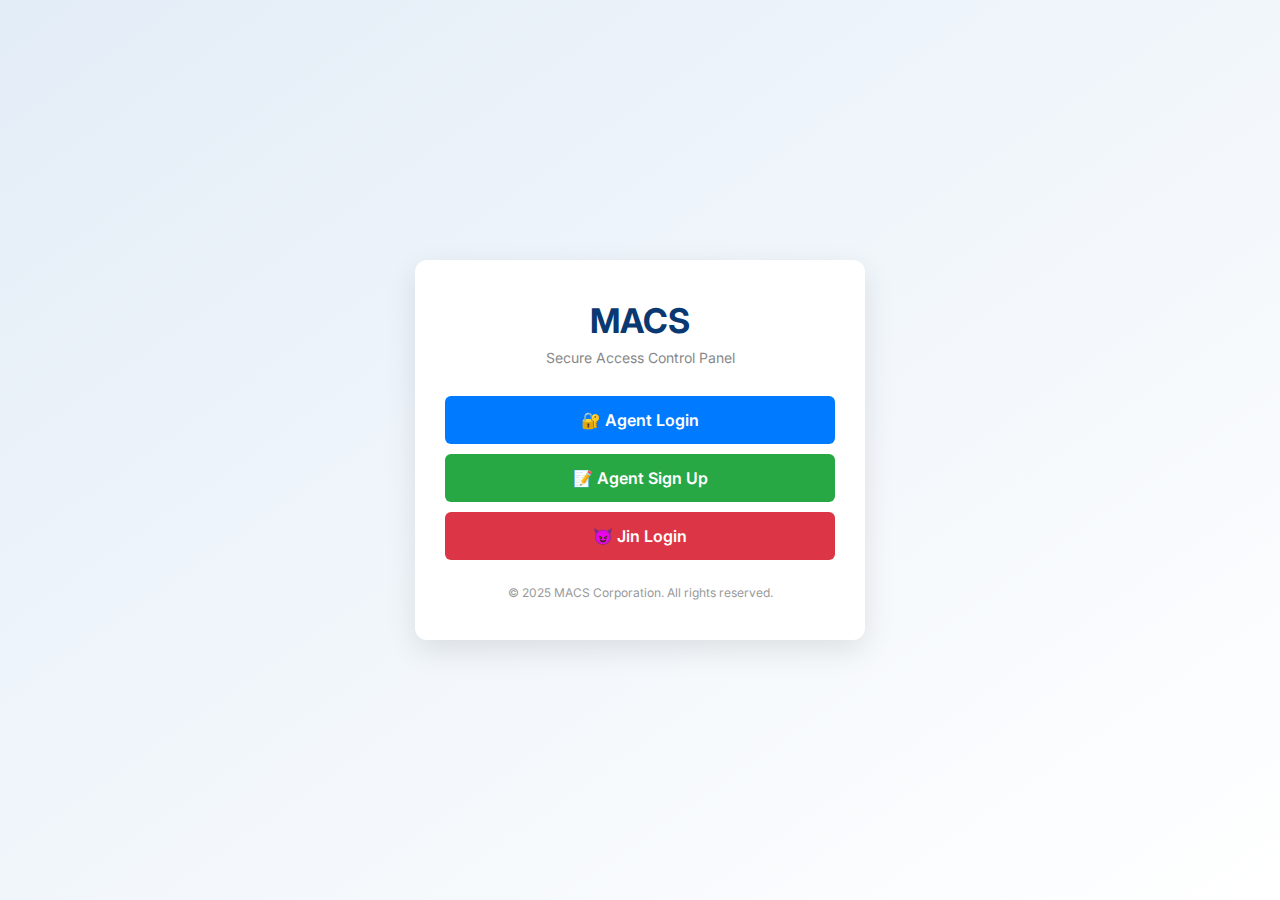
<file: index.html>
<!DOCTYPE html>
<html lang="en">
<head>
  <meta charset="UTF-8" />
  <meta name="viewport" content="width=device-width, initial-scale=1.0"/>
  <title>MACS Access Panel</title>
  <link href="https://fonts.googleapis.com/css2?family=Inter:wght@500;700&display=swap" rel="stylesheet">
  <style>
    * { box-sizing: border-box; }

    body {
      margin: 0;
      font-family: 'Inter', sans-serif;
      background: linear-gradient(to bottom right, #e3edf7, #ffffff);
      height: 100vh;
      display: flex;
      justify-content: center;
      align-items: center;
    }

    .wrapper {
      background: white;
      padding: 40px 30px;
      border-radius: 12px;
      box-shadow: 0 10px 30px rgba(0, 0, 0, 0.1);
      text-align: center;
      width: 90%;
      max-width: 450px;
    }

    .macs-title {
      font-size: 34px;
      font-weight: 700;
      color: #0a3871;
      margin-bottom: 8px;
    }

    .macs-subtitle {
      font-size: 14px;
      color: #888;
      margin-bottom: 30px;
    }

    .btn {
      display: block;
      padding: 14px;
      margin: 10px 0;
      font-size: 16px;
      font-weight: 600;
      color: white;
      border: none;
      border-radius: 6px;
      cursor: pointer;
      text-decoration: none;
      transition: background 0.2s;
    }

    .btn-blue { background-color: #007BFF; }
    .btn-blue:hover { background-color: #0056b3; }

    .btn-green { background-color: #28A745; }
    .btn-green:hover { background-color: #1e7e34; }

    .btn-red { background-color: #DC3545; }
    .btn-red:hover { background-color: #c82333; }

    .footer {
      margin-top: 25px;
      font-size: 12px;
      color: #999;
    }
  </style>
</head>
<body>

  <div class="wrapper">
    <div class="macs-title">MACS</div>
    <div class="macs-subtitle">Secure Access Control Panel</div>

    <a href="agent-login.html" class="btn btn-blue">🔐 Agent Login</a>
    <a href="agent-signup.html" class="btn btn-green">📝 Agent Sign Up</a>
    <a href="jin-login.html" class="btn btn-red">😈 Jin Login</a>

    <div class="footer">© 2025 MACS Corporation. All rights reserved.</div>
  </div>

</body>
</html>
</file>
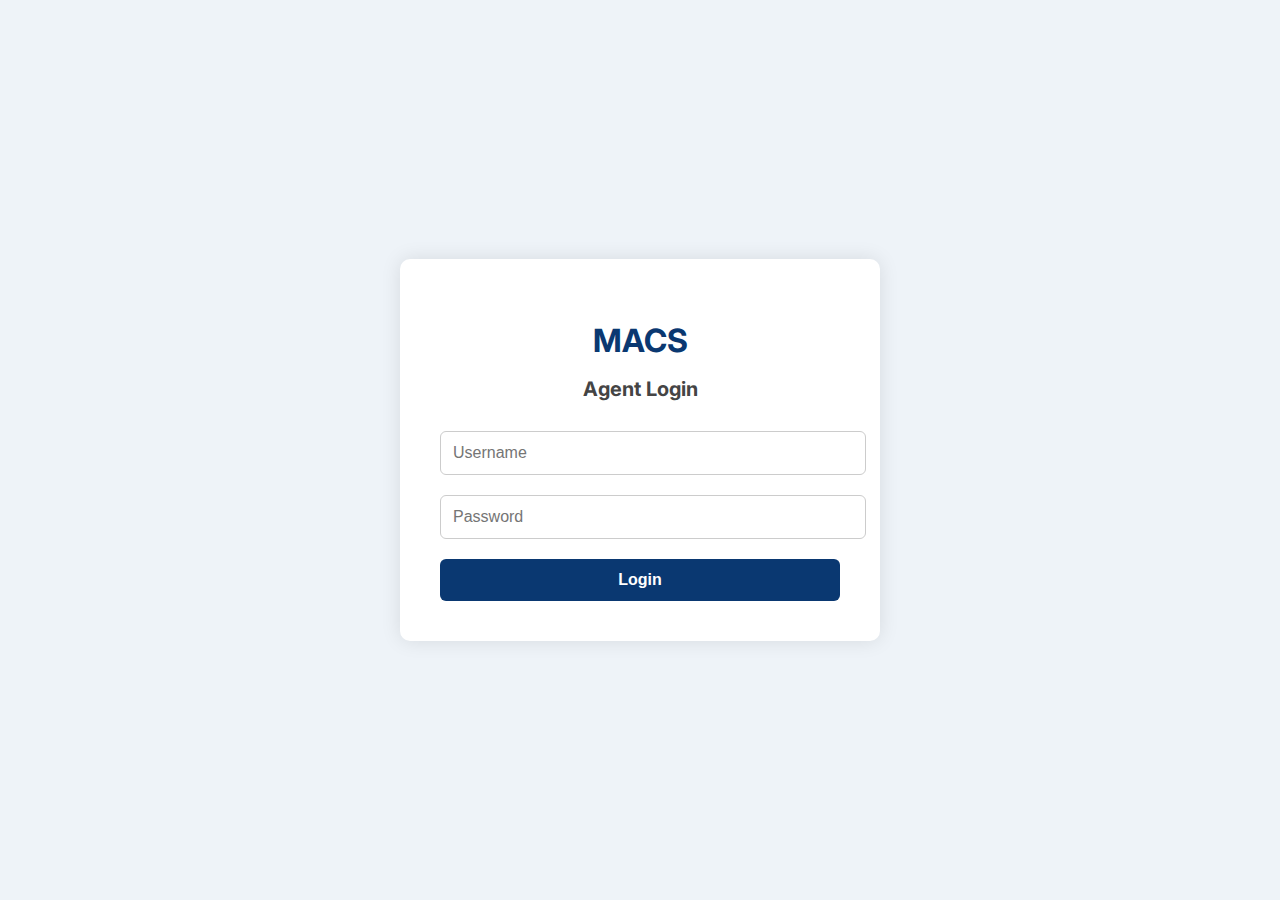
<file: agent-login.html>
<!-- Save this as agent-login.html -->
<!DOCTYPE html>
<html lang="en">
<head>
  <meta charset="UTF-8" />
  <meta name="viewport" content="width=device-width, initial-scale=1.0"/>
  <title>Agent Login - MACS</title>
  <link href="https://fonts.googleapis.com/css2?family=Inter:wght@500;700&display=swap" rel="stylesheet">
  <style>
    body {
      margin: 0;
      font-family: 'Inter', sans-serif;
      background: #eef3f8;
      display: flex;
      align-items: center;
      justify-content: center;
      height: 100vh;
    }

    .container {
      background: #ffffff;
      padding: 40px;
      border-radius: 10px;
      box-shadow: 0 0 20px rgba(0,0,0,0.1);
      width: 100%;
      max-width: 400px;
      text-align: center;
    }

    h1 {
      font-size: 32px;
      color: #0a3871;
      margin-bottom: 10px;
    }

    h2 {
      font-size: 20px;
      margin-bottom: 20px;
      color: #444;
    }

    input {
      width: 100%;
      padding: 12px;
      margin: 10px 0;
      border: 1px solid #ccc;
      border-radius: 6px;
      font-size: 16px;
    }

    button {
      width: 100%;
      padding: 12px;
      font-size: 16px;
      background: #0a3871;
      color: white;
      border: none;
      border-radius: 6px;
      font-weight: bold;
      cursor: pointer;
      margin-top: 10px;
    }

    button:hover {
      background: #062955;
    }
  </style>
</head>
<body>
  <div class="container">
    <h1>MACS</h1>
    <h2>Agent Login</h2>
    <input type="text" id="login-username" placeholder="Username" />
    <input type="password" id="login-password" placeholder="Password" />
    <button onclick="login()">Login</button>
  </div>

  <script>
    function login() {
      const username = document.getElementById('login-username').value;
      const password = document.getElementById('login-password').value;
      const stored = JSON.parse(localStorage.getItem(`agent_${username}`));
      
      if (stored && stored.password === password) {
        localStorage.setItem("loggedInAgent", username);
        window.location.href = "agent-portal.html"; // make sure this file also exists
      } else {
        alert("❌ Invalid credentials");
      }
    }
  </script>
</body>
</html>
</file>
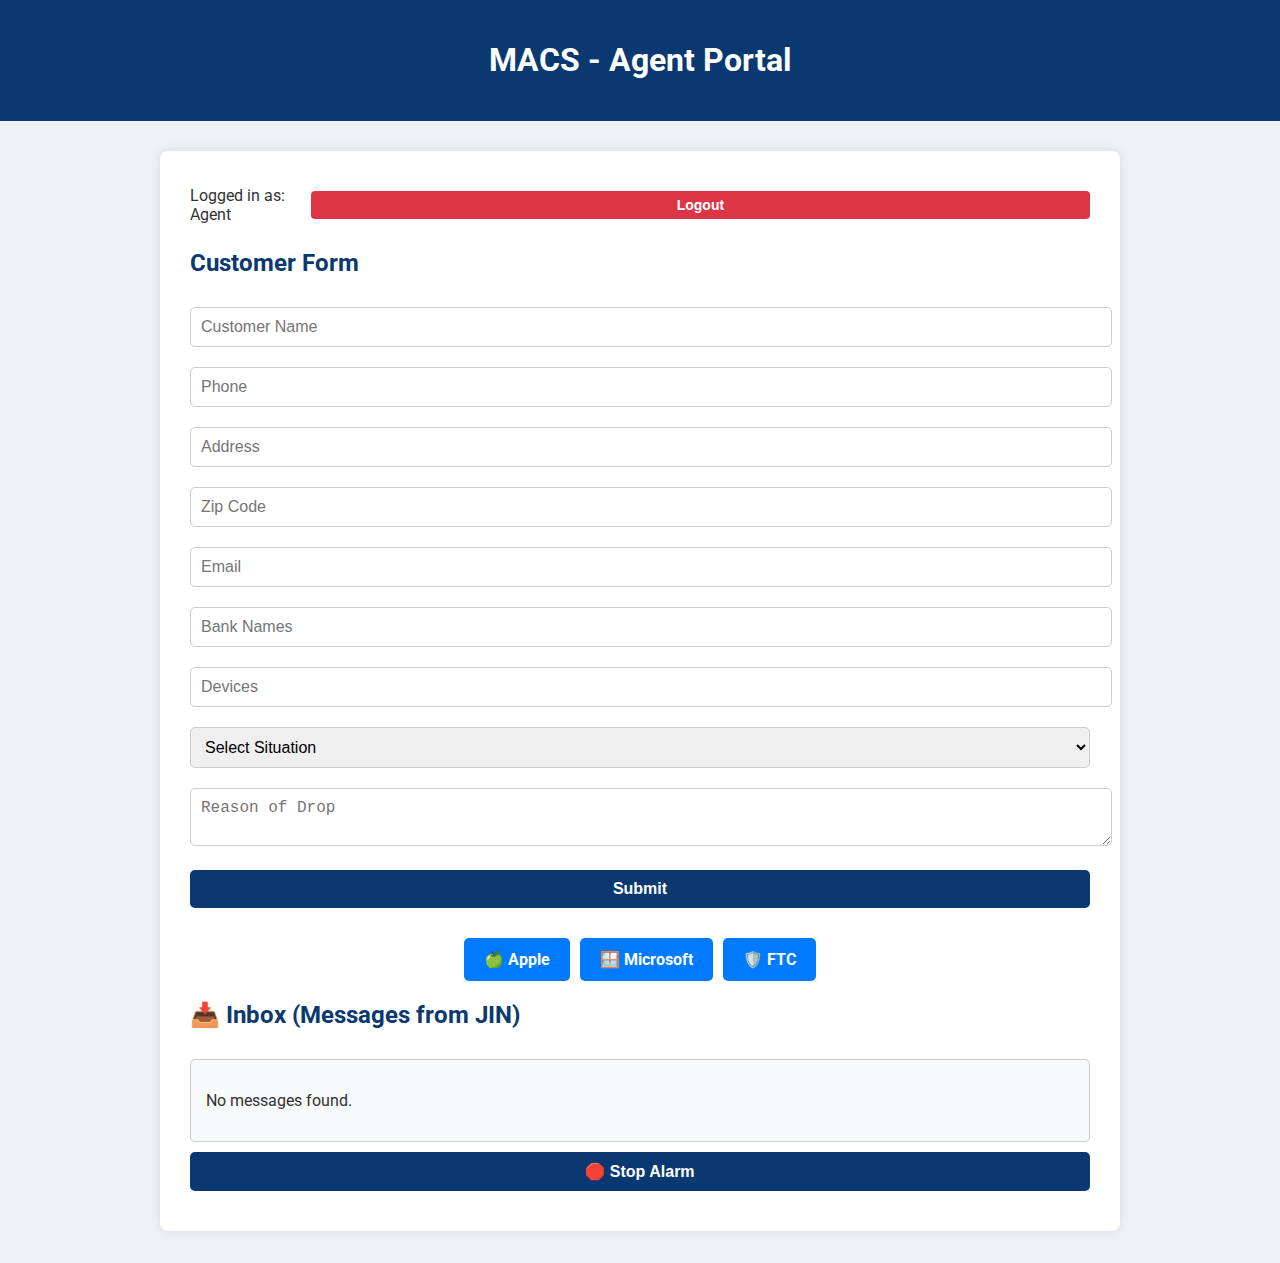
<file: agent-portal.html>
<!DOCTYPE html>
<html>
<head>
  <title>MACS - Agent Portal</title>
  <link href="https://fonts.googleapis.com/css2?family=Roboto&display=swap" rel="stylesheet">
  <style>
    body {
      margin: 0;
      font-family: 'Roboto', sans-serif;
      background-color: #eef1f5;
      color: #333;
    }

    header {
      background-color: #0a3871;
      color: white;
      padding: 20px;
      text-align: center;
    }

    .datetime {
      margin-top: 8px;
      font-size: 14px;
      color: #cde0f7;
    }

    .container {
      max-width: 900px;
      margin: 30px auto;
      background: white;
      border-radius: 8px;
      box-shadow: 0 0 12px rgba(0,0,0,0.1);
      padding: 30px;
    }

    h2 {
      color: #0a3871;
    }

    input, select, textarea, button {
      width: 100%;
      padding: 10px;
      margin: 10px 0;
      font-size: 16px;
      border-radius: 5px;
      border: 1px solid #ccc;
    }

    button {
      background: #0a3871;
      color: white;
      border: none;
      font-weight: bold;
      cursor: pointer;
    }

    button:hover {
      background: #062955;
    }

    .inbox {
      margin-top: 30px;
      background: #f8f9fa;
      border: 1px solid #ccc;
      padding: 15px;
      border-radius: 5px;
      max-height: 200px;
      overflow-y: auto;
    }

    .links-box {
      display: flex;
      flex-wrap: wrap;
      gap: 10px;
      margin-top: 20px;
      justify-content: center;
    }

    .links-box a {
      padding: 12px 20px;
      background-color: #007BFF;
      color: white;
      border-radius: 5px;
      text-decoration: none;
      font-weight: bold;
    }

    .top-bar {
      display: flex;
      justify-content: space-between;
      align-items: center;
      margin-bottom: 10px;
    }

    .logout-btn {
      background: #dc3545;
      padding: 6px 10px;
      font-size: 14px;
      border: none;
      border-radius: 4px;
      color: white;
      cursor: pointer;
    }
  </style>
</head>
<body onload="loadUser(); loadInbox(); showTime(); checkAlarm();">

  <header>
    <h1>MACS - Agent Portal</h1>
    <div class="datetime" id="datetime"></div>
    <div class="datetime" id="usdatetime"></div>
  </header>

  <div class="container">
    <div class="top-bar">
      <span id="agent-name">Logged in as: Agent</span>
      <button class="logout-btn" onclick="logout()">Logout</button>
    </div>

    <h2>Customer Form</h2>
    <form id="customer-form" onsubmit="saveReport(event)">
      <input placeholder="Customer Name" required>
      <input placeholder="Phone" required>
      <input placeholder="Address" required>
      <input placeholder="Zip Code" required>
      <input placeholder="Email" required>
      <input placeholder="Bank Names" required>
      <input placeholder="Devices" required>
      <select required>
        <option disabled selected>Select Situation</option>
        <option>Customer Alone</option>
        <option>Customer With Someone</option>
      </select>
      <textarea placeholder="Reason of Drop" required></textarea>
      <button type="submit">Submit</button>
    </form>

    <div class="links-box">
      <a href="apple-links.html" target="_blank">🍏 Apple</a>
      <a href="microsoft-links.html" target="_blank">🪟 Microsoft</a>
      <a href="ftc-links.html" target="_blank">🛡️ FTC</a>
    </div>

    <h2>📥 Inbox (Messages from JIN)</h2>
    <div class="inbox" id="inbox">Loading messages...</div>

    <audio id="alarm-sound" src="https://actions.google.com/sounds/v1/alarms/alarm_clock.ogg" preload="auto"></audio>
    <button onclick="stopAlarm()" style="margin-top: 10px;">🛑 Stop Alarm</button>
  </div>

  <script>
    function loadUser() {
      const name = localStorage.getItem('loggedInAgent') || 'Agent';
      document.getElementById('agent-name').innerText = 'Logged in as: ' + name;

      let agents = JSON.parse(localStorage.getItem('onlineAgents') || "[]");
      if (!agents.includes(name)) {
        agents.push(name);
        localStorage.setItem('onlineAgents', JSON.stringify(agents));
      }
    }

    function logout() {
      const name = localStorage.getItem('loggedInAgent');
      let agents = JSON.parse(localStorage.getItem('onlineAgents') || "[]");
      agents = agents.filter(a => a !== name);
      localStorage.setItem('onlineAgents', JSON.stringify(agents));
      localStorage.removeItem('loggedInAgent');
      window.location.href = "index.html";
    }

    function saveReport(e) {
      e.preventDefault();
      const form = document.getElementById('customer-form');
      const report = {
        name: form[0].value,
        phone: form[1].value,
        address: form[2].value,
        zip: form[3].value,
        email: form[4].value,
        banks: form[5].value,
        devices: form[6].value,
        with: form[7].value,
        reason: form[8].value,
        timestamp: new Date().toLocaleString(),
        submittedBy: localStorage.getItem('loggedInAgent') || 'Unknown'
      };
      const key = `report_${Date.now()}`;
      localStorage.setItem(key, JSON.stringify(report));

      let allReports = JSON.parse(localStorage.getItem('allReports') || '[]');
      allReports.push(report);
      localStorage.setItem('allReports', JSON.stringify(allReports));

      alert("✅ Report submitted successfully!");
      form.reset();
    }

    function loadInbox() {
      const name = localStorage.getItem('loggedInAgent');
      const key = `messages_${name}`;
      const messages = JSON.parse(localStorage.getItem(key) || "[]");
      const inbox = document.getElementById("inbox");

      if (messages.length === 0) {
        inbox.innerHTML = "<p>No messages found.</p>";
        return;
      }

      inbox.innerHTML = messages.map(msg => `
        <div class="message">
          ${msg.text}
          <div class="message-time">${msg.time}</div>
        </div>`).join('');
    }

    function showTime() {
      setInterval(() => {
        const now = new Date();
        const local = now.toLocaleString('en-IN');
        const us = now.toLocaleString('en-US', { timeZone: 'America/New_York' });
        document.getElementById('datetime').innerText = `📍 India Time: ${local}`;
        document.getElementById('usdatetime').innerText = `🗽 USA Time (New York): ${us}`;
      }, 1000);
    }

    function checkAlarm() {
      setInterval(() => {
        if (localStorage.getItem("alarmStatus") === "on") {
          const sound = document.getElementById("alarm-sound");
          sound.play();
        }
      }, 3000);
    }

    function stopAlarm() {
      localStorage.setItem("alarmStatus", "off");
      document.getElementById("alarm-sound").pause();
      document.getElementById("alarm-sound").currentTime = 0;
    }
  </script>

</body>
</html>
</file>
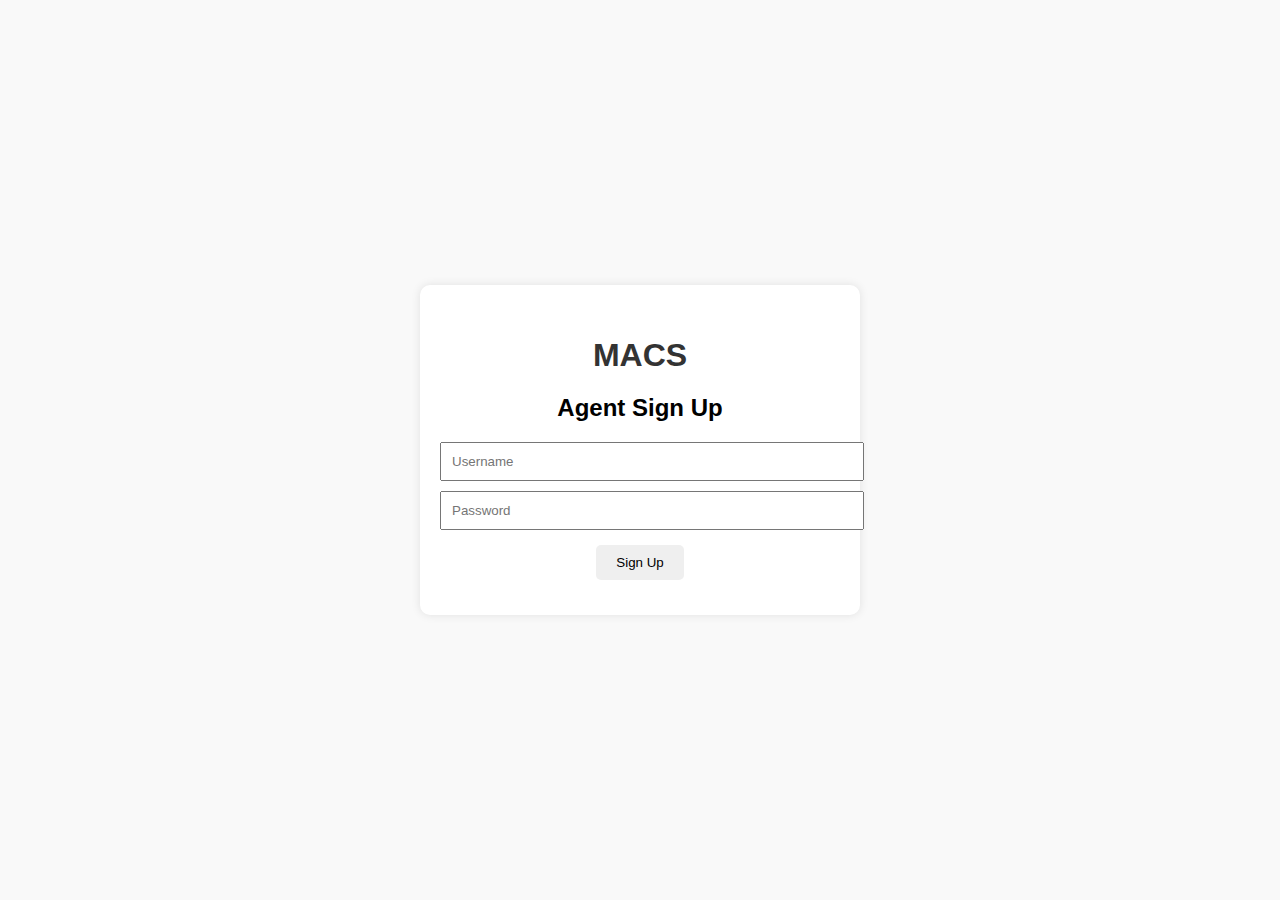
<file: agent-signup.html>
<!DOCTYPE html>
<html>
<head>
  <title>Agent Sign Up</title>
  <link rel="stylesheet" href="style.css">
</head>
<body>
  <div class="container">
    <h1 class="macs-title">MACS</h1>
    <h2>Agent Sign Up</h2>
    <input type="text" id="signup-username" placeholder="Username"><br>
    <input type="password" id="signup-password" placeholder="Password"><br>
    <button onclick="signup()">Sign Up</button>
  </div>

  <script>
    function signup() {
      const username = document.getElementById('signup-username').value;
      const password = document.getElementById('signup-password').value;
      localStorage.setItem(`agent_${username}`, JSON.stringify({ username, password }));
      alert("Signup successful. Please login.");
      window.location.href = "agent-login.html";
    }
  </script>
</body>
</html>
</file>
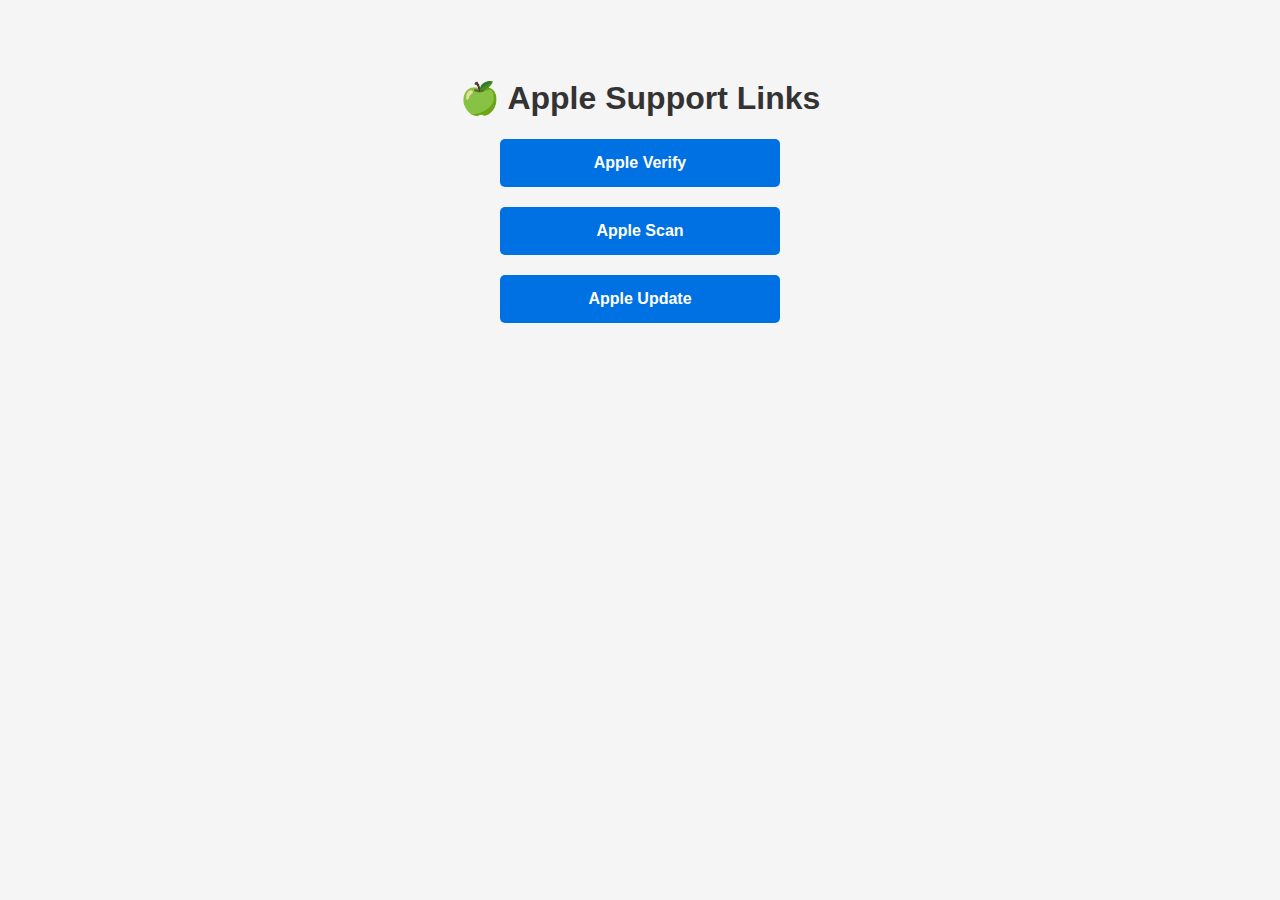
<file: apple-links.html>
<!DOCTYPE html>
<html>
<head>
  <title>Apple Support Tools</title>
  <style>
    body {
      font-family: Arial, sans-serif;
      background: #f5f5f5;
      text-align: center;
      padding: 50px;
    }
    h1 {
      color: #333;
    }
    a {
      display: block;
      margin: 20px auto;
      padding: 15px;
      background-color: #0071e3;
      color: white;
      width: 250px;
      border-radius: 5px;
      text-decoration: none;
      font-weight: bold;
    }
  </style>
</head>
<body>
  <h1>🍏 Apple Support Links</h1>
  <a href="#">Apple Verify</a>
  <a href="#">Apple Scan</a>
  <a href="#">Apple Update</a>
</body>
</html>
</file>
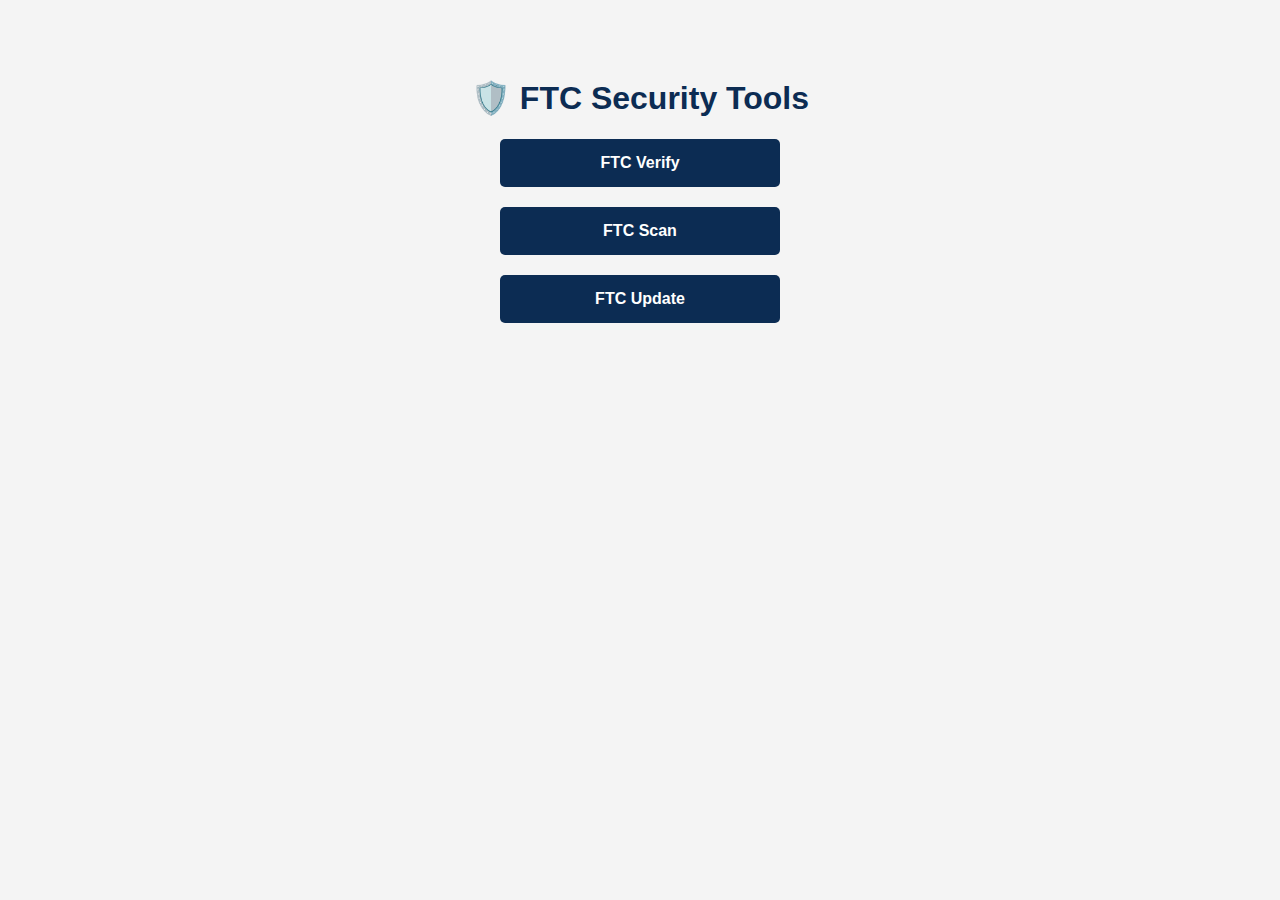
<file: ftc-links.html>
<!DOCTYPE html>
<html>
<head>
  <title>FTC Tools</title>
  <style>
    body {
      font-family: Arial, sans-serif;
      background: #f4f4f4;
      text-align: center;
      padding: 50px;
    }
    h1 {
      color: #0c2c53;
    }
    a {
      display: block;
      margin: 20px auto;
      padding: 15px;
      background-color: #0c2c53;
      color: white;
      width: 250px;
      border-radius: 5px;
      text-decoration: none;
      font-weight: bold;
    }
  </style>
</head>
<body>
  <h1>🛡️ FTC Security Tools</h1>
  <a href="#">FTC Verify</a>
  <a href="#">FTC Scan</a>
  <a href="#">FTC Update</a>
</body>
</html>
</file>
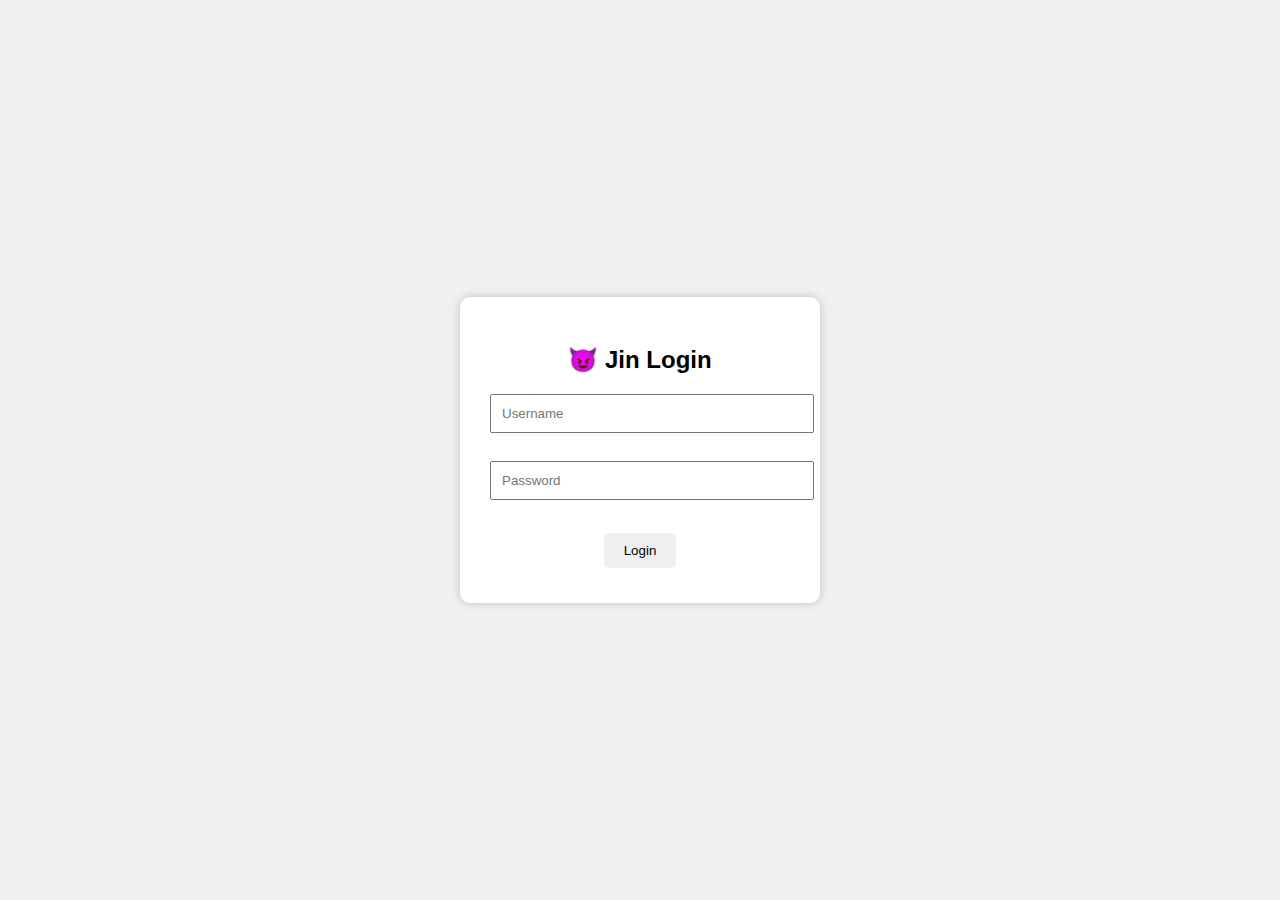
<file: jin-login.html>
<!DOCTYPE html>
<html>
<head>
  <title>Jin Login</title>
  <link rel="stylesheet" href="style.css">
  <style>
    body {
      display: flex;
      justify-content: center;
      align-items: center;
      height: 100vh;
      background: #f0f0f0;
      margin: 0;
    }
    .container {
      background: white;
      padding: 30px;
      border-radius: 10px;
      box-shadow: 0 0 10px rgba(0,0,0,0.2);
      text-align: center;
      width: 300px;
    }
    h2 {
      margin-bottom: 20px;
    }
  </style>
</head>
<body>
  <div class="container">
    <h2>😈 Jin Login</h2>
    <input type="text" id="jin-username" placeholder="Username"><br><br>
    <input type="password" id="jin-password" placeholder="Password"><br><br>
    <button onclick="login()">Login</button>
  </div>

  <script>
    function login() {
      const username = document.getElementById('jin-username').value;
      const password = document.getElementById('jin-password').value;

      if (username === 'jin' && password === 'synonym117') {
        window.location.href = 'jin-portal.html';
      } else {
        alert('Incorrect credentials!');
      }
    }
  </script>
</body>
</html>
</file>
<file: style.css>
body {
  font-family: sans-serif;
  background: #f9f9f9;
  margin: 0;
  padding: 0;
  display: flex;
  justify-content: center;
  align-items: center;
  height: 100vh;
}
.container {
  max-width: 400px;
  width: 100%;
  background: white;
  padding: 30px 20px;
  border-radius: 10px;
  box-shadow: 0 0 10px rgba(0,0,0,0.1);
  text-align: center;
}
input, select, textarea {
  width: 100%;
  margin-bottom: 10px;
  padding: 10px;
}
button, .btn {
  padding: 10px 20px;
  margin: 5px;
  cursor: pointer;
  border: none;
  border-radius: 5px;
}
.blue {
  background-color: #007BFF;
  color: white;
}
.green {
  background-color: #28A745;
  color: white;
}
.header {
  display: flex;
  justify-content: space-between;
  align-items: center;
}
h1.macs-title {
  margin-bottom: 20px;
  color: #333;
}
</file>
